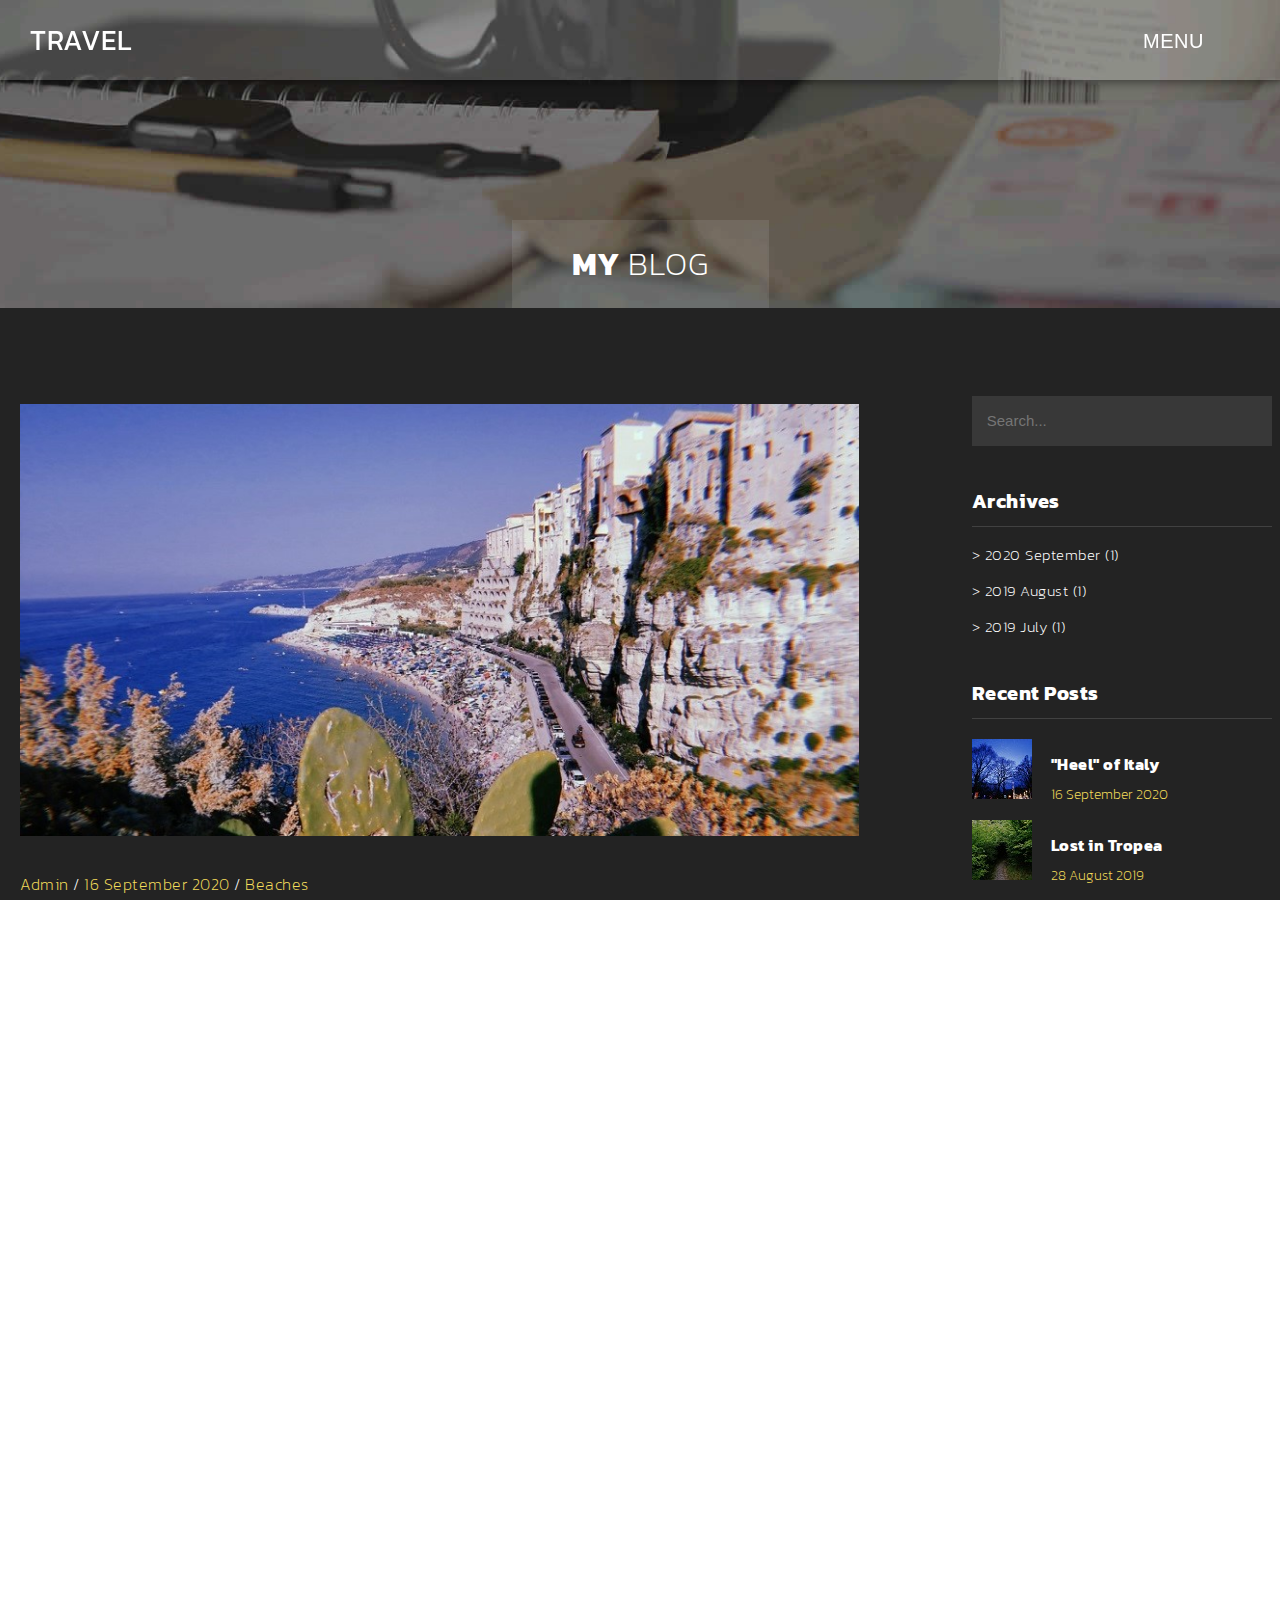
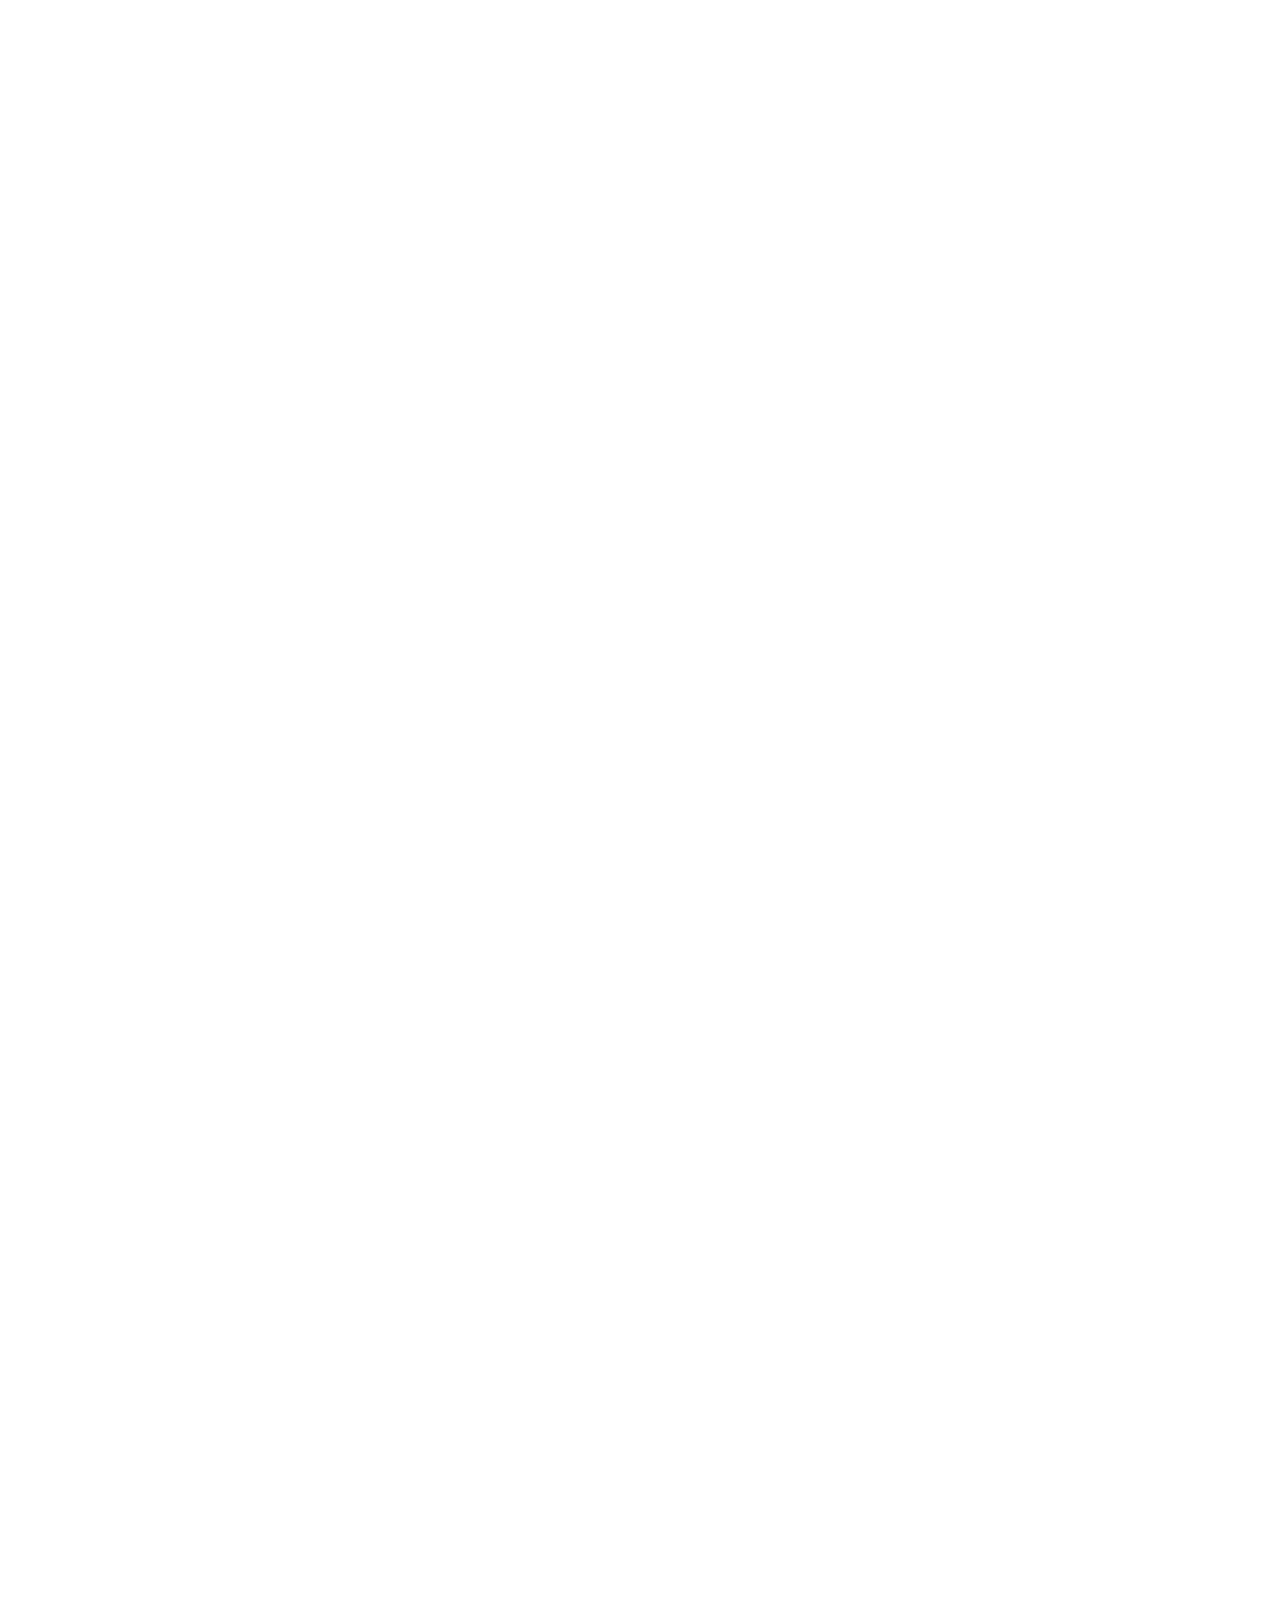
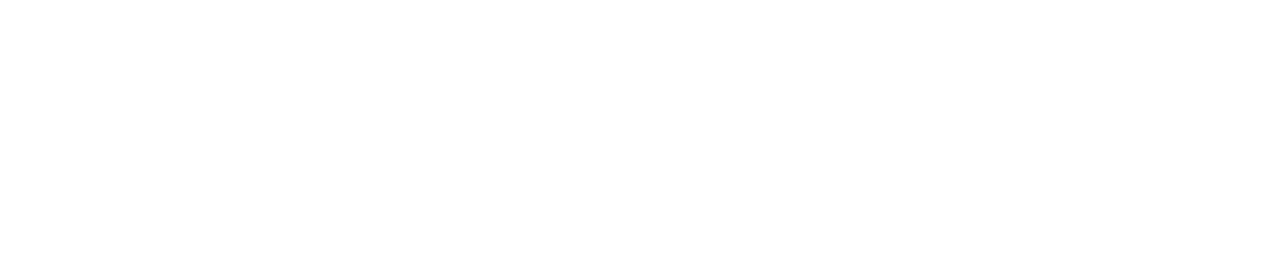
<file: travel blog/blog.html>
<!DOCTYPE html>
<html lang="en">
    <head>
        <meta charset="utf-8">
        <meta http-equiv="X-UA-Compatible" content="IE=edge">
        <title>Blog</title>

        <meta name="description" content="">
        <meta name="viewport" content="width=device-width, initial-scale=1.0">
        <link rel="apple-touch-icon" href="apple-touch-icon.jpg">



        <link rel="stylesheet" href="css/travel-style.css">

        <link href="https://fonts.googleapis.com/css?family=Kanit:100,200,300,400,500,600,700,800,900" rel="stylesheet">

    </head>

<body>

    <nav>
        <div class="logo">
            <a href="index.html">Travel</a>
        </div>
        <div class="dropdown" style="float:right;">
    <button class="dropbtn">Menu</button>
    <div class="dropdown-content">
      <a href="index.html">Index</a>
      <a href="single-post.html">Single-post</a>
    </div>
  </div>
    </nav>

    <div class="page-heading">
            <div class="heading-content">
                <h1>My <em>Blog</em></h1>
            </div>
    </div>


    <div class="blog-entries">
        <div class="container">
            <div class="first_col">
                <div class="blog-posts">
                    <div class="row-post">
                        <div class="second_col">
                            <div class="blog-post">
                                <img src="img/blog_post_1.jpeg" alt="">
                                <div class="text-content">
                                    <span><a href="#">Admin</a> / <a href="#">16 September 2020</a> / <a href="#">Beaches</a></span>
                                    <h2>A trip to the "heel" of Italy</h2>
                                    <p>Bari, Italy is the capital of Puglia, the region in the heel of the Italian “boot.” It’s also a major transport hub not only for Puglia, but for ferries and cruise ships leaving the port for other destinations in the Mediterranean
                                    <br><br>But Bari’s much more than a capital and transportation hub! It’s also an off-the-beaten-path destination boasting spectacular gems, from top-notch cuisine to historic castles.</p>
                                    <div class="simple-btn">
                                        <a href="coming-soon.html">Coming soon...</a>
                                    </div>
                                </div>
                            </div>
                        </div>
                        <div class="second_col">
                            <div class="blog-post">
                                <img src="img/blog_post_2.jpg" alt="">
                                <div class="text-content">
                                    <span><a href="#">Admin</a> / <a href="#">28 August 2019</a> / <a href="#">Family Vacay</a></span>
                                    <h2>Discovering the jewel of Calabria</h2>
                                    <p>“Tropea Italia. And where exactly is that?” was the question that kept surfacing about the upcoming southern Italian itinerary. “The toe of the boot,” rolled off my tongue with a little grin.
                                    <br><br>Tropea Calabria. I had never heard of it until a recent layover spent chatting to an Italian with Calabrian roots. The conversation had left me with images of fishing boats, white sandy beaches and a sea-colour reminiscent of the Caribbean. As my sister and I planned our travel itinerary, this off the beaten path region of Italy beckoned. And thus, the journey to Tropea Italia was born.</p>
                                    <div class="simple-btn">
                                        <a href="single-post.html">continue reading</a>
                                    </div>
                                </div>
                            </div>
                        </div>
                        <div class="second_col">
                            <div class="blog-post">
                                <img src="img/blog_post_3.jpeg" alt="">
                                <div class="text-content">
                                    <span><a href="#">Admin</a> / <a href="#">31 July 2019</a> / <a href="#">Nature</a></span>
                                    <h2>A city between two countries</h2>
                                    <p>Surrounded by mountains and lining the shore of an enormous lake, Lugano is a City with a beautiful setting. Located in the Italian-speaking Ticino canton of Switzerland, this city is a wonderful blend of Italian, Swiss and Mediterranean influences.
                                    <br><br>Yes, you may be in Switzerland, but it looks and tastes a lot more like Italy. With one day, you have enough time to visit the highlights of Lugano. If you have more time, Lugano makes a great home base to explore southern Switzerland.</p>
                                    <div class="simple-btn">
                                        <a href="coming-soon.html">Coming soon...</a>
                                    </div>
                                </div>
                            </div>
                        </div>
                        <div class="second_col">
                            <ul class="page-number">
                                <li class="active"><a href="#">1</a></li>
                                <li><a href="#">2</a></li>
                                <li><a href="#">3</a></li>
                                <li><a href="#">></a></li>
                            </ul>
                        </div>
                    </div>
                </div>
            </div>
            <div class="second_col">
                <div class="side-bar">
                    <div class="search">
                            <input name="search" type="text" class="form-control" id="search" placeholder="Search..." required>
                    </div>
                    <div class="archives">
                        <div class="sidebar-heding">
                            <h2>Archives</h2>
                        </div>
                        <ul>
                            <li><a href="#">> 2020 September (1)</a></li>
                            <li><a href="#">> 2019 August (1)</a></li>
                            <li><a href="#">> 2019 July (1)</a></li>
                        </ul>
                    </div>
                    <div class="recent-posts">
                        <div class="sidebar-heding">
                            <h2>Recent Posts</h2>
                        </div>
                        <ul>
                            <li><a href="single-post.html">
                                <img src="img/recent_post_1.png" alt="Recent Post 1">
                                <div class="text">
                                    <h6>"Heel" of Italy</h6>
                                    <span>16 September 2020</span>
                                </div>
                                </a>
                            </li>

                            <li><a href="single-post.html">
                                <img src="img/recent_post_2.png" alt="Recent Post 2">
                                <div class="text">
                                    <h6>Lost in Tropea</h6>
                                    <span>28 August 2019</span>
                                </div>
                                </a>
                            </li>
                            <li><a href="single-post.html">
                                <img src="img/recent_post_3.png" alt="Recent Post 3">
                                <div class="text">
                                    <h6>Lake and mountains</h6>
                                    <span>31 July 2019</span>
                                </div>
                                </a>
                            </li>
                        </ul>
                    </div>
                    <div class="categories">
                        <div class="sidebar-heding">
                            <h2>Categories</h2>
                        </div>
                        <ul>
                            <li><a href="#">> Beaches </a></li>
                            <li><a href="#">> Family Vacay </a></li>
                            <li><a href="#">> Nature </a></li>
                        </ul>
                    </div>
                    <div class="latest-gallery">
                        <div class="sidebar-heding">
                            <h2>Latest Gallery</h2>
                        </div>
                        <ul>
                            <li><a href="#"></a><img src="img/latest_gallery_1.png" alt=""></li>
                            <li><a href="#"></a><img src="img/latest_gallery_2.png" alt=""></li>
                            <li><a href="#"></a><img src="img/latest_gallery_3.png" alt=""></li>
                            <li><a href="#"></a><img src="img/latest_gallery_4.png" alt=""></li>
                        </ul>
                        <ul>
                            <li><a href="#"></a><img src="img/latest_gallery_5.png" alt=""></li>
                            <li><a href="#"></a><img src="img/latest_gallery_6.png" alt=""></li>
                            <li><a href="#"></a><img src="img/latest_gallery_7.png" alt=""></li>
                            <li><a href="#"></a><img src="img/latest_gallery_8.png" alt=""></li>
                        </ul>
                    </div>
                </div>
            </div>
        </div>
    </div>


    <footer>
        <div class="container-fluid">
            <div class="second_col">
                <p>2021 TRAVEL BLOG</p>
            </div>
        </div>
    </footer>






</body>
</html>
</file>
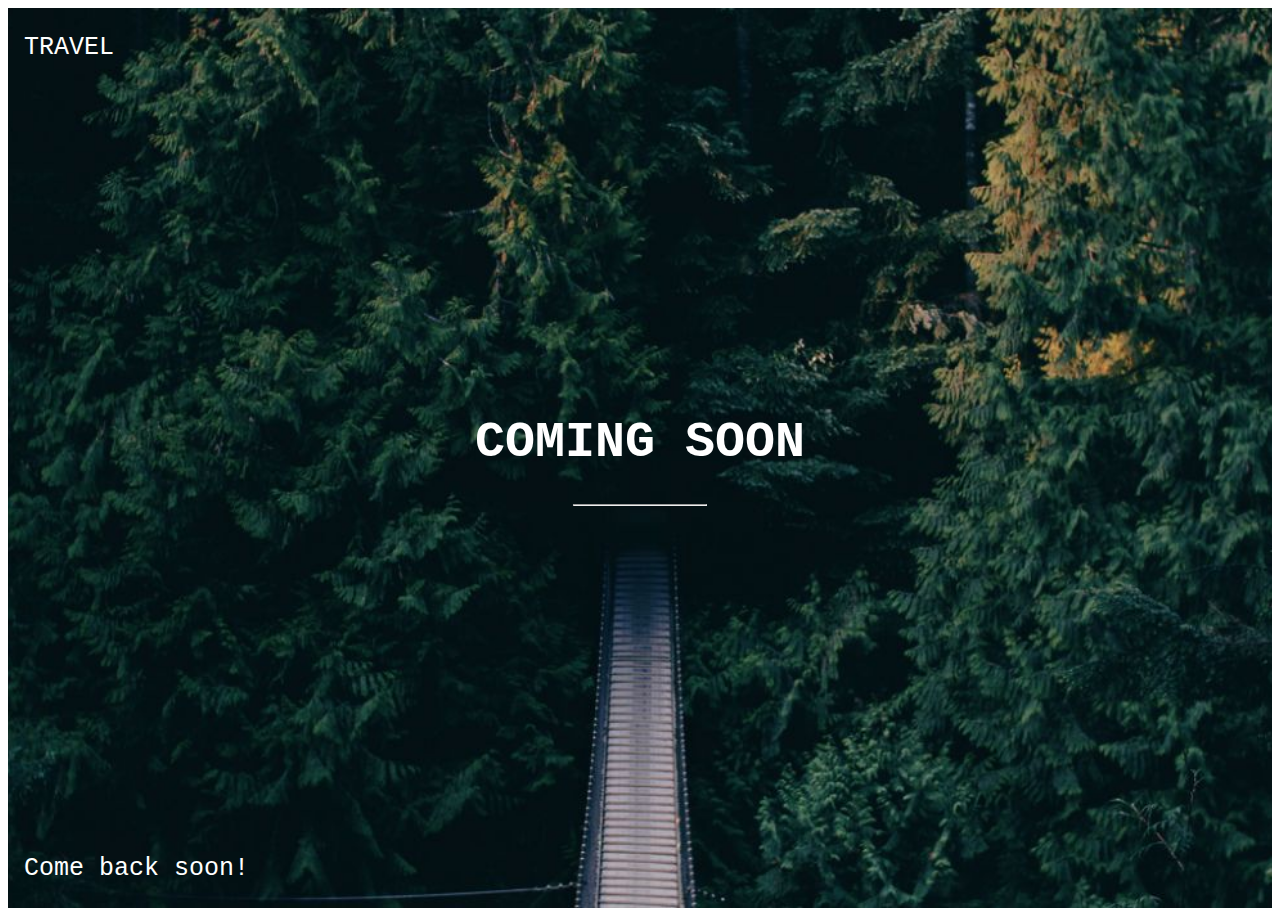
<file: travel blog/coming-soon.html>
<!DOCTYPE html>
<html lang="en">
    <head>
        <meta charset="utf-8">
        <meta http-equiv="X-UA-Compatible" content="IE=edge">
  		<title>Coming soon</title>
        <meta name="description" content="">
        <meta name="viewport" content="width=device-width, initial-scale=1.0">

        <link rel="stylesheet" href="css/coming-soon.css">


    </head>

<div class="bgimg">
  <div class="topleft">
    <p>TRAVEL</p>
  </div>
  <div class="middle">
    <h1>COMING SOON</h1>
    <hr>
    <p id="demo" style="font-size:30px"></p>
  </div>
  <div class="bottomleft">
    <p>Come back soon!</p>
  </div>
</div>
<script src="js/main.js"></script>
</html>
</file>
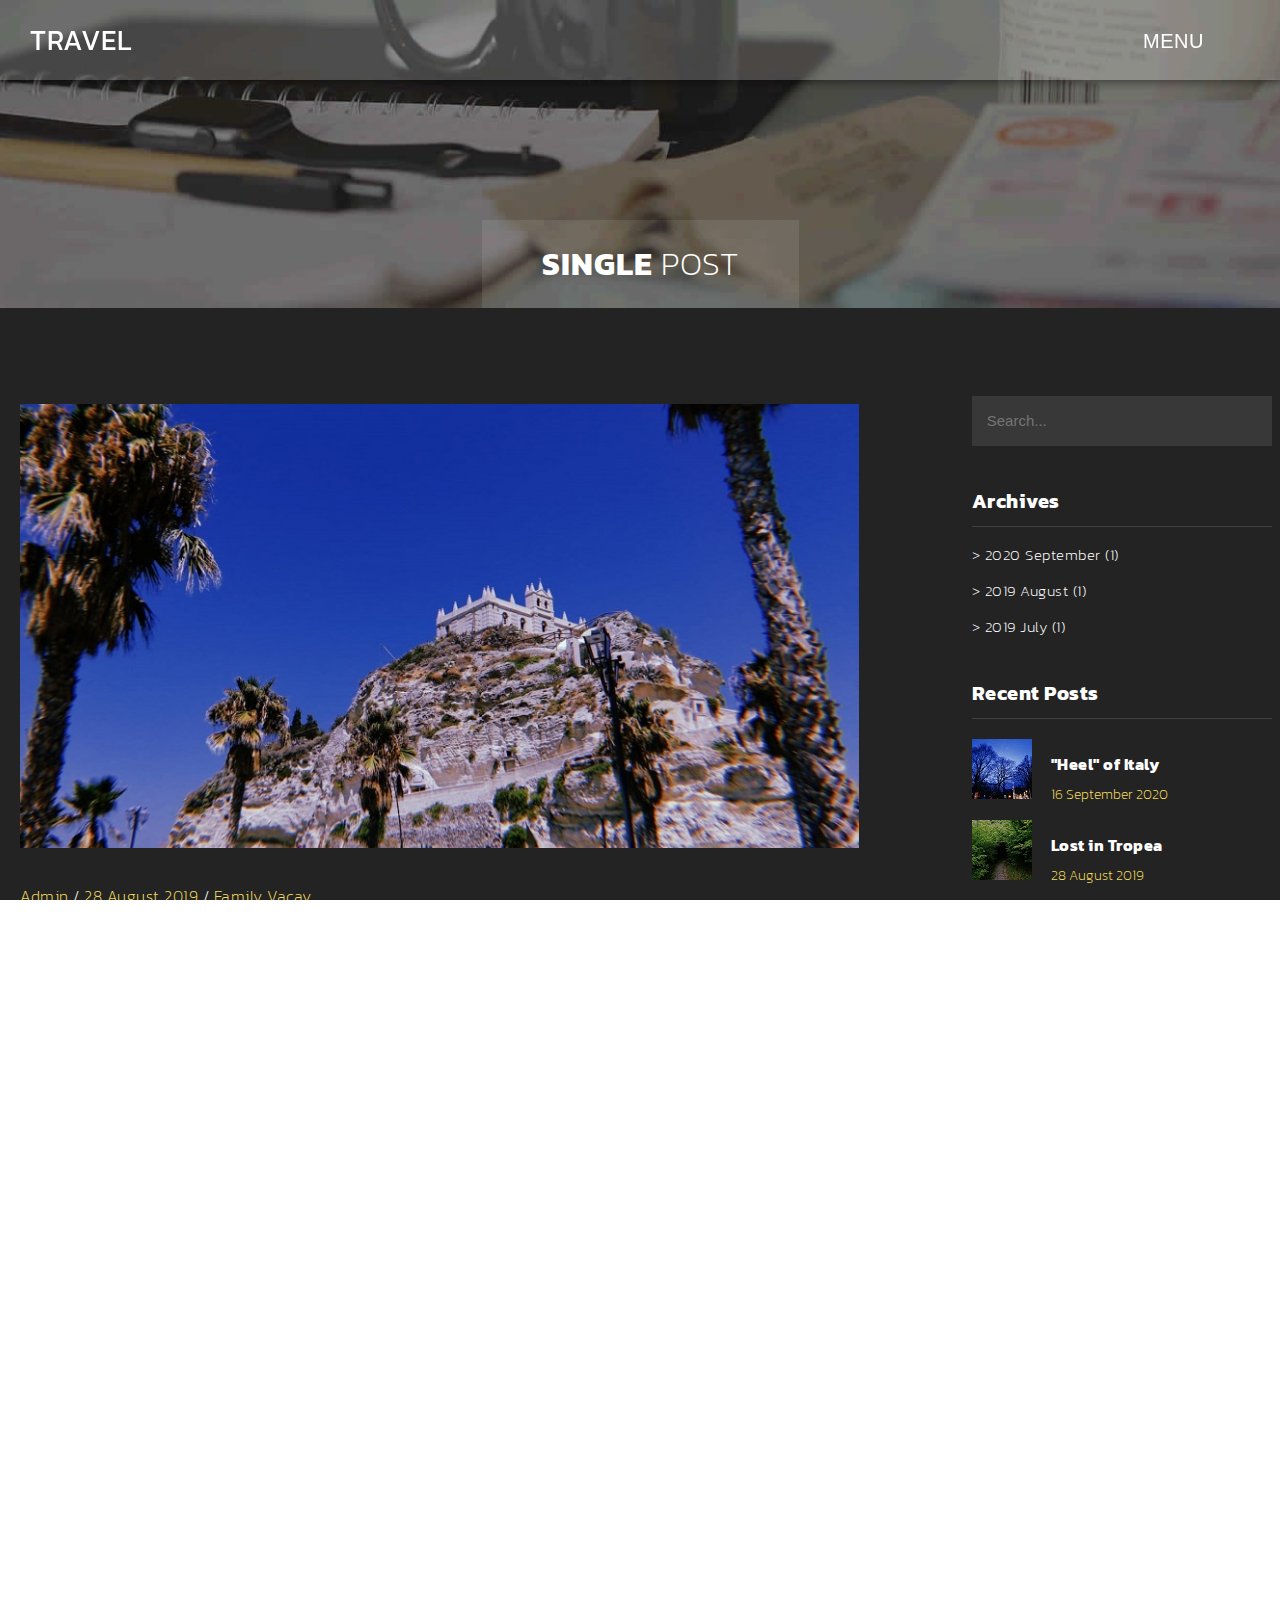
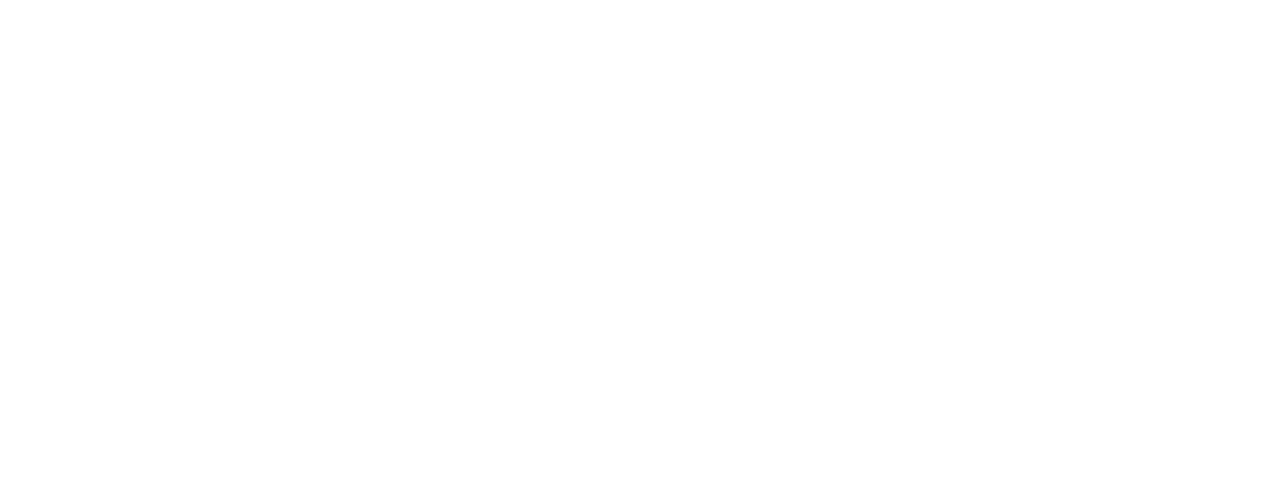
<file: travel blog/single-post.html>
<!DOCTYPE html>
<html lang="en">
    <head>
        <meta charset="utf-8">
        <meta http-equiv="X-UA-Compatible" content="IE=edge">
        <title>Posts</title>


        <meta name="description" content="">
        <meta name="viewport" content="width=device-width, initial-scale=1.0">
        <link rel="apple-touch-icon" href="apple-touch-icon.jpg">




        <link rel="stylesheet" href="css/travel-style.css">

        <link href="https://fonts.googleapis.com/css?family=Kanit:100,200,300,400,500,600,700,800,900" rel="stylesheet">

    </head>

<body>

    <nav>
        <div class="logo">
            <a href="index.html">Travel</a>
        </div>
        <div class="dropdown" style="float:right;">
  <button class="dropbtn">Menu</button>
  <div class="dropdown-content">
      <a href="index.html">Index</a>
      <a href="blog.html">Blog</a>
    </div>
  </div>
    </nav>

    <div class="page-heading">
            <div class="heading-content">
                <h1>Single <em>Post</em></h1>
            </div>
    </div>


    <div class="blog-entries">
        <div class="container">
            <div class="first_col">
                <div class="blog-posts">
                    <div class="row-post">
                      <div class="second_col">
                          <div class="blog-post">
                              <img src="img/blog_post_2.jpg" alt="">
                              <div class="text-content">
                                  <span><a href="#">Admin</a> / <a href="#">28 August 2019</a> / <a href="#">Family Vacay</a></span>
                                  <h2>Discovering the jewel of Calabria</h2>
                                  <p>“Tropea Italia. And where exactly is that?” was the question that kept surfacing about the upcoming southern Italian itinerary. “The toe of the boot,” rolled off my tongue with a little grin.
                                  <br><br>Tropea Calabria. I had never heard of it until a recent layover spent chatting to an Italian with Calabrian roots. The conversation had left me with images of fishing boats, white sandy beaches and a sea-colour reminiscent of the Caribbean. As my sister and I planned our travel itinerary, this off the beaten path region of Italy beckoned. And thus, the journey to Tropea Italia was born.
                                  <br><br>What was the allure to Tropea Italia? It seemed mysterious and rugged. Unknown. Authentic.  We needed to find out for ourselves.  Plus, wouldn’t any town with the main square named after Hercules be worth a visit?
                                  <br><br>Here’s what we discovered in Tropea, Italia.
                                  <br><br>The sea. Its exquisite turquoise hues and clarity along with its white, sandy shores make Tropea Italy the perfect place to rejuvenate. The beaches are edged by cliffs and dotted with caves and impressive rock formations. Rent an umbrella or find your own space to enjoy the sun and take a dip in the bluest of seas. Tropea Italy has both public beaches (free) and private (paid) beaches. Be prepared to walk the stairs down to the water and then back up!
                                  The historical centre of Tropea Italia begs to be explored. No map is required to navigate this maze of narrow pedestrian-only laneways. Get lost. You’re bound to end up peeking out at the sea or stopping for an Apérol spritz under the geraniums at a café.
                                  <br><br>Make sure you drive the seven kilometres south of Tropea Calabria to Capo Vaticano for the breathtaking views. Stay up top and enjoy the vistas and also venture down the dirt path. The path will take you all the way to the beach. Bring runners if you plan to do the hike.
                                  Thanks to the universe for that five-hour layover spent chatting to the Calabrian. The final verdict? Visit Tropea Italia. It is a delightful, uncrowded coastal town in southern Italy. </p>

                                    <br><br><a href="blog.html">Back to Blog</a>

                                </div>
                            </div>
                        </div>
                    </div>
                </div>
            </div>
            <div class="second_col">
                <div class="side-bar">
                    <div class="search">
                            <input name="search" type="text" class="form-control" id="search" placeholder="Search..." required>
                    </div>
                    <div class="archives">
                        <div class="sidebar-heding">
                            <h2>Archives</h2>
                        </div>
                        <ul>
                            <li><a href="#">> 2020 September (1)</a></li>
                            <li><a href="#">> 2019 August (1)</a></li>
                            <li><a href="#">> 2019 July (1)</a></li>
                        </ul>
                    </div>
                    <div class="recent-posts">
                        <div class="sidebar-heding">
                            <h2>Recent Posts</h2>
                        </div>
                        <ul>
                            <li><a href="single-post.html">
                                <img src="img/recent_post_1.png" alt="Recent Post 1">
                                <div class="text">
                                    <h6>"Heel" of Italy</h6>
                                    <span>16 September 2020</span>
                                </div>
                              </a>
                            </li>
                            <li><a href="single-post.html">
                                <img src="img/recent_post_2.png" alt="Recent Post 2">
                                <div class="text">
                                    <h6>Lost in Tropea</h6>
                                    <span>28 August 2019</span>
                                </div>
                              </a>
                            </li>
                            <li><a href="single-post.html">
                                <img src="img/recent_post_3.png" alt="Recent Post 3">
                                <div class="text">
                                    <h6>Lake and mountains</h6>
                                    <span>31 July 2019</span>
                                </div>
                              </a>
                            </li>
                        </ul>
                    </div>
                    <div class="categories">
                        <div class="sidebar-heding">
                            <h2>Categories</h2>
                        </div>
                        <ul>
                            <li><a href="#">> Beaches </a></li>
                            <li><a href="#">> Family Vacay </a></li>
                            <li><a href="#">> Nature </a></li>
                        </ul>
                    </div>
                    <div class="latest-gallery">
                        <div class="sidebar-heding">
                            <h2>Latest Gallery</h2>
                        </div>
                        <ul>
                            <li><a href="#"></a><img src="img/latest_gallery_1.png" alt=""></li>
                            <li><a href="#"></a><img src="img/latest_gallery_2.png" alt=""></li>
                            <li><a href="#"></a><img src="img/latest_gallery_3.png" alt=""></li>
                            <li><a href="#"></a><img src="img/latest_gallery_4.png" alt=""></li>
                        </ul>
                        <ul>
                            <li><a href="#"></a><img src="img/latest_gallery_5.png" alt=""></li>
                            <li><a href="#"></a><img src="img/latest_gallery_6.png" alt=""></li>
                            <li><a href="#"></a><img src="img/latest_gallery_7.png" alt=""></li>
                            <li><a href="#"></a><img src="img/latest_gallery_8.png" alt=""></li>
                        </ul>
                    </div>
                </div>
            </div>
        </div>
    </div>


    <footer>
        <div class="container-fluid">
            <div class="second_col">
                <p>2021 TRAVEL BLOG</p>
            </div>
        </div>
    </footer>




</body>
</html>
</file>
<file: travel blog/css/travel-style.css>
body {
  font-family: 'Kanit', sans-serif;
}

body, html {
  height: 100%;
  min-height: 100%;
  overflow-x: hidden;
  margin: 0;
}


.page-heading {
  background-image: url(../img/heading_bg.jpg);
  background-repeat: no-repeat;
  background-size: cover;
  background-position: center center;
  width: 100%;
  text-align: center;
}

.page-heading .heading-content h1 {
  font-size: 32px;
  text-transform: uppercase;
  color: #fff;
  letter-spacing: 1px;
  background-color: rgba(250,250,250,0.1);
  display: inline-block;
  margin-bottom: 0;
  margin-top: 220px;
  padding: 20px 60px;
}

.page-heading .heading-content em {
  font-style: normal;
  font-weight: 200;
}



/* Nav Bar */

nav .logo {
  float: left;
  margin-left: 30px;
}

nav .logo a {
  font-size: 28px;
  line-height: 80px;
  text-transform: uppercase;
  color: #fff;
  text-decoration: none;
  letter-spacing: 0.5px;
}

nav .logo em {
  font-style: normal;
  font-weight: 200;
}

nav {
  background: rgba(250,250,250,0.2);
  height: 80px;
  position: fixed;
  width: 100%;
  left: 0;
  top: 0;
  z-index: 300;
  box-shadow: 0px 2px 10px 0px rgba(0,0,0,0.5);
}


/* Dropdown Button */
.dropbtn {
  font-size: 20px;
  line-height: 80px;
  text-transform: uppercase;
  color: #fff;
  border: none;
  outline: none;
  letter-spacing: 0.5px;
  background: transparent;

}

/* The container <div> - needed to position the dropdown content */
.dropdown {
  margin-right: 70px;
  float: right;
  overflow: hidden;


}

/* Dropdown Content (Hidden by Default) */
.dropdown-content {
  display: none;
  position: absolute;
  background-color: rgba(250,250,250,0.2);
  right:0;
  min-width: 160px;
  box-shadow: 0px 8px 16px 0px rgba(0,0,0,0.2);
  z-index: 1;

}

/* Links inside the dropdown */
.dropdown-content a {
  color: black;
  padding: 12px 16px;
  text-decoration: none;
  display: block;
}

/* Change color of dropdown links on hover */
.dropdown-content a:hover {background-color: #ddd;}

/* Show the dropdown menu on hover */
.dropdown:hover .dropdown-content {display: block;}

/* Change the background color of the dropdown button when the dropdown content is shown */
.dropdown:hover .dropbtn {background-color: rgba(250,250,250,0.2);}

#video-container  {
  position: relative;
  width: 100%;
  height: 100%;
  overflow: hidden;
  z-index: 1;
}

#video-container video,
.video-overlay {
  position: absolute;
  left: 50%;
  top: 50%;
  transform: translate(-50%, -50%);
  min-width: 100%;
  min-height: 100%;
}

#video-container .video-overlay {
  z-index: 9999;
  background: rgba(0,0,0,0.5);
  width: 100%;
}

#video-container .video-content {
  z-index: 99999;
  position: absolute;
  height: 100%;
  width: 100%;
}

#video-container .video-content .inner {
  height: 100%;
  width: 100%;
  display: flex;
  justify-content: center;
  align-items: center;
  flex-flow: column wrap;
}

#video-container .video-content .inner h1 {
  font-size: 64px;
  text-transform: uppercase;
  color: #fff;
  letter-spacing: 2px;
  font-weight: 500;
  text-align: center;
}

#video-container .video-content .inner em {
  font-style: normal;
  font-weight: 200;
}


#video-container .video-content .inner p {
  color: #fff;
  font-size: 22px;
  font-weight: 200;
  letter-spacing: 1.5px;
  text-align: center;
  padding: 0px 30px;
}

#video-container .video-content .inner a {
  color: #fff;
  text-decoration: underline;
}


.container{
  display: grid;
  grid-gap: 5px;
  grid-template-columns: repeat(12,1fr);

}
.row-index {
  display: flex;
}

.column {
  flex: 33.33%;
  padding: 5px;
}
@media screen and (max-width: 500px) {
  .column {
    width: 100%;
  }
}
.column img {
  margin-top: 3px;
  vertical-align: middle;
  display: flex;
  flex: 1;
  max-height: inherit;
}
.row-post {
  display: flex;
  flex-wrap: wrap;
  padding: 0 4px;
}

.first_col{
  padding: 8px;
  grid-column: 1/10;
}
.second_col{
  min-width: 250px;
  grid-column: 10/13;
  padding: 8px;
}

#myBtn {
  display: none;
  position: fixed;
  bottom: 20px;
  right: 30px;
  z-index: 99;
  font-size: 18px;
  border: none;
  outline: none;
  background-color: red;
  color: white;
  cursor: pointer;
  padding: 15px;
  border-radius: 4px;
}

#myBtn:hover {
  background-color: #555;
}




footer {
  width: 100%;
  height: 80px;
  background-color: #313131;
}

footer p {
  text-align: center;
  color: #fff;
  font-weight: 200;
  font-size: 13px;
  text-transform: uppercase;
  padding-top: 33px;
  letter-spacing: 0.5px;
}

footer a {
  color: #aaa;
  text-decoration: none;
}

footer a:hover {
  text-decoration: none;
  color: #aaa;
}



.blog-entries {
  padding-top: 80px;
  padding-bottom: 80px;
  background-color: #232323;
}


.blog-entries .blog-posts {
  margin-right: 80px;
}


.blog-post {
  border-bottom: 1px solid #414141;
  padding-bottom: 65px;
  margin-bottom: 60px;
}

.blog-post img {
  width: 100%;
  overflow-y: hidden;
}

.blog-post .text-content {
  margin-top: 30px;
}

.blog-post .text-content span {
  font-size: 16px;
  font-weight: 200;
  color: #fff;
  letter-spacing: 0.5px;
}

.blog-post .text-content span a {
  color: #f4dd5b;
  text-decoration: none;
}

.blog-post .text-content h2 {
  margin-top: 5px;
  font-size: 36px;
  color: #fff;
  letter-spacing: 0.5px;
  text-transform: capitalize;
  font-weight: 300;
}

.blog-post .text-content p {
  color: #bbb;
  font-size: 16px;
  font-weight: 300;
  line-height: 28px;
  margin-top: 20px;
}

.blog-post .text-content .simple-btn {
  margin-top: 25px;
}

.blog-post .text-content .simple-btn a {
  font-size: 13px;
  text-transform: uppercase;
  font-weight: 600;
  background-color: transparent;
  color: #fff;
  letter-spacing: 2px;
  border-bottom: 3px solid #fff;
  padding-bottom: 3px;
  text-decoration: none;
  transition: all 0.5s;
}

.blog-post .text-content .simple-btn a:hover {
  opacity: 0.5;
}

.blog-entries .page-number {
  padding: 0;
  margin: 0;
  list-style: none;
}

.blog-entries .page-number li {
  display: inline-block;
  margin-right: 3px;
}

.blog-entries .page-number li:last-child {
  margin-right: 0px;
}

.blog-entries .page-number li.active a {
  color: #232323;
  background-color: #fff;
}

.blog-entries .page-number li.active a:hover {
  opacity: 1;
}

.blog-entries .page-number li a {
  font-size: 18px;
  color: #fff;
  text-decoration: none;
  width: 50px;
  height: 50px;
  display: inline-block;
  line-height: 50px;
  text-align: center;
  background-color: #414141;
  transition: all 0.5s;
}

.blog-entries .page-number li a:hover {
  opacity: 0.5;
}

.single-blog-post {
  margin-right: 30px;
}

.single-blog-post img {
  width: 100%;
  overflow-y: hidden;
}

.single-blog-post .text-content {
  margin-top: 20px;
}

.single-blog-post .text-content span {
  font-size: 16px;
  font-weight: 200;
  color: #fff;
  letter-spacing: 0.5px;
  border-bottom: 1px solid #414141;
  padding-bottom: 25px;
  display: inline-block;
  width: 100%;
  margin-bottom: 0px;
}

.single-blog-post .text-content span a {
  color: #f4dd5b;
  text-decoration: none;
}

.single-blog-post .text-content h2 {
  margin-top: 0px;
  font-size: 36px;
  color: #fff;
  letter-spacing: 0.5px;
  text-transform: capitalize;
  font-weight: 300;
}

.single-blog-post .text-content p {
  color: #bbb;
  font-size: 16px;
  font-weight: 300;
  line-height: 28px;
  margin-top: 20px;
  margin-bottom: 30px;
}

.blog-entries .search input {
  background-color: rgba(250,250,250,0.1);
  width: 100%;
  height: 50px;
  line-height: 50px;
  padding-left: 15px;
  color: #fff;
  font-size: 15px;
  font-weight: 300;
  border-radius: 0px;
  outline: none;
  border: none;
  box-sizing: border-box;
}

.sidebar-heding h2 {
  font-size: 20px;
  text-transform: capitalize;
  color: #fff;
  margin-top: 40px;
  letter-spacing: 0.5px;
  padding-bottom: 10px;
  border-bottom: 1px solid #414141;
  margin-bottom: 20px;
}

.archives ul, .categories ul {
  margin-top: -5px;
  padding: 0;
  list-style: none;
}

.archives ul li, .categories ul li {
  margin-bottom: 12px;
}

.archives ul li:last-child, .categories ul li:last-child {
  margin-bottom: 0px;
}

.archives ul li a, .categories ul li a {
  font-size: 15px;
  font-weight: 200;
  color: #fff;
  text-decoration: none;
  letter-spacing: 0.5px;
  transition: all 0.5s;
}


.archives ul li a:hover, .categories ul li a:hover {
  opacity: 0.5;
}

.recent-posts ul {
  padding: 0;
  list-style: none;
}

.recent-posts ul li {
  margin-bottom: 15px;
}

.recent-posts ul a {
  text-decoration: none;
}

.recent-posts ul li img {
  display: inline-block;
  max-width: 100%;
  margin-right: 15px;
}

.recent-posts ul li .text {
  display: inline-block;
}

.recent-posts ul li h6 {
  margin-bottom: 5px;
  padding-top: 0px;
  margin-top: 0px;
  display: block;
  font-size: 16px;
  color: #fff;
  letter-spacing: 0.5px;
}

.recent-posts ul li span {
  display: inline-block;
  font-size: 14px;
  font-weight: 200;
  color: #f4dd5b;
}


.latest-gallery ul {
  padding: 0;
  margin: 0;
  list-style: initial;
}

.latest-gallery ul li {
  display: inline-block;
  max-width: 59px;
  overflow-y: hidden;
  margin-bottom: 3px;
  margin-right: 1px;
}

.latest-gallery ul li:nth-child(4){
  margin-right: 1px;
}

.latest-gallery ul li:nth-child(8){
  margin-right: 1px;
}

.latest-gallery ul li img {
  width: 100%;
  transition: all 0.5s;
}

.latest-gallery ul li img:hover {
  cursor: pointer;
  opacity: 0.5;
}

@media screen and (max-width: 600px) {
  .column {
    width: 100%;
  }
  .container{
    display: block;
  }

}
</file>
<file: travel blog/css/coming-soon.css>
body, html {
  height: 100%
}

.bgimg {
  /* Background image */
  background-image: url(../img/forestbridge.jpg);
  /* Full-screen */
  height: 100%;
  /* Center the background image */
  background-position: center;
  /* Scale and zoom in the image */
  background-size: cover;
  /* Add position: relative to enable absolutely positioned elements inside the image (place text) */
  position: relative;
  /* Add a white text color to all elements inside the .bgimg container */
  color: white;
  /* Add a font */
  font-family: "Courier New", Courier, monospace;
  /* Set the font-size to 25 pixels */
  font-size: 25px;
}

/* Position text in the top-left corner */
.topleft {
  position: absolute;
  top: 0;
  left: 16px;
}

/* Position text in the bottom-left corner */
.bottomleft {
  position: absolute;
  bottom: 0;
  left: 16px;
}

/* Position text in the middle */
.middle {
  position: absolute;
  top: 50%;
  left: 50%;
  transform: translate(-50%, -50%);
  text-align: center;
}

/* Style the <hr> element */
hr {
  margin: auto;
  width: 40%;
}
</file>
